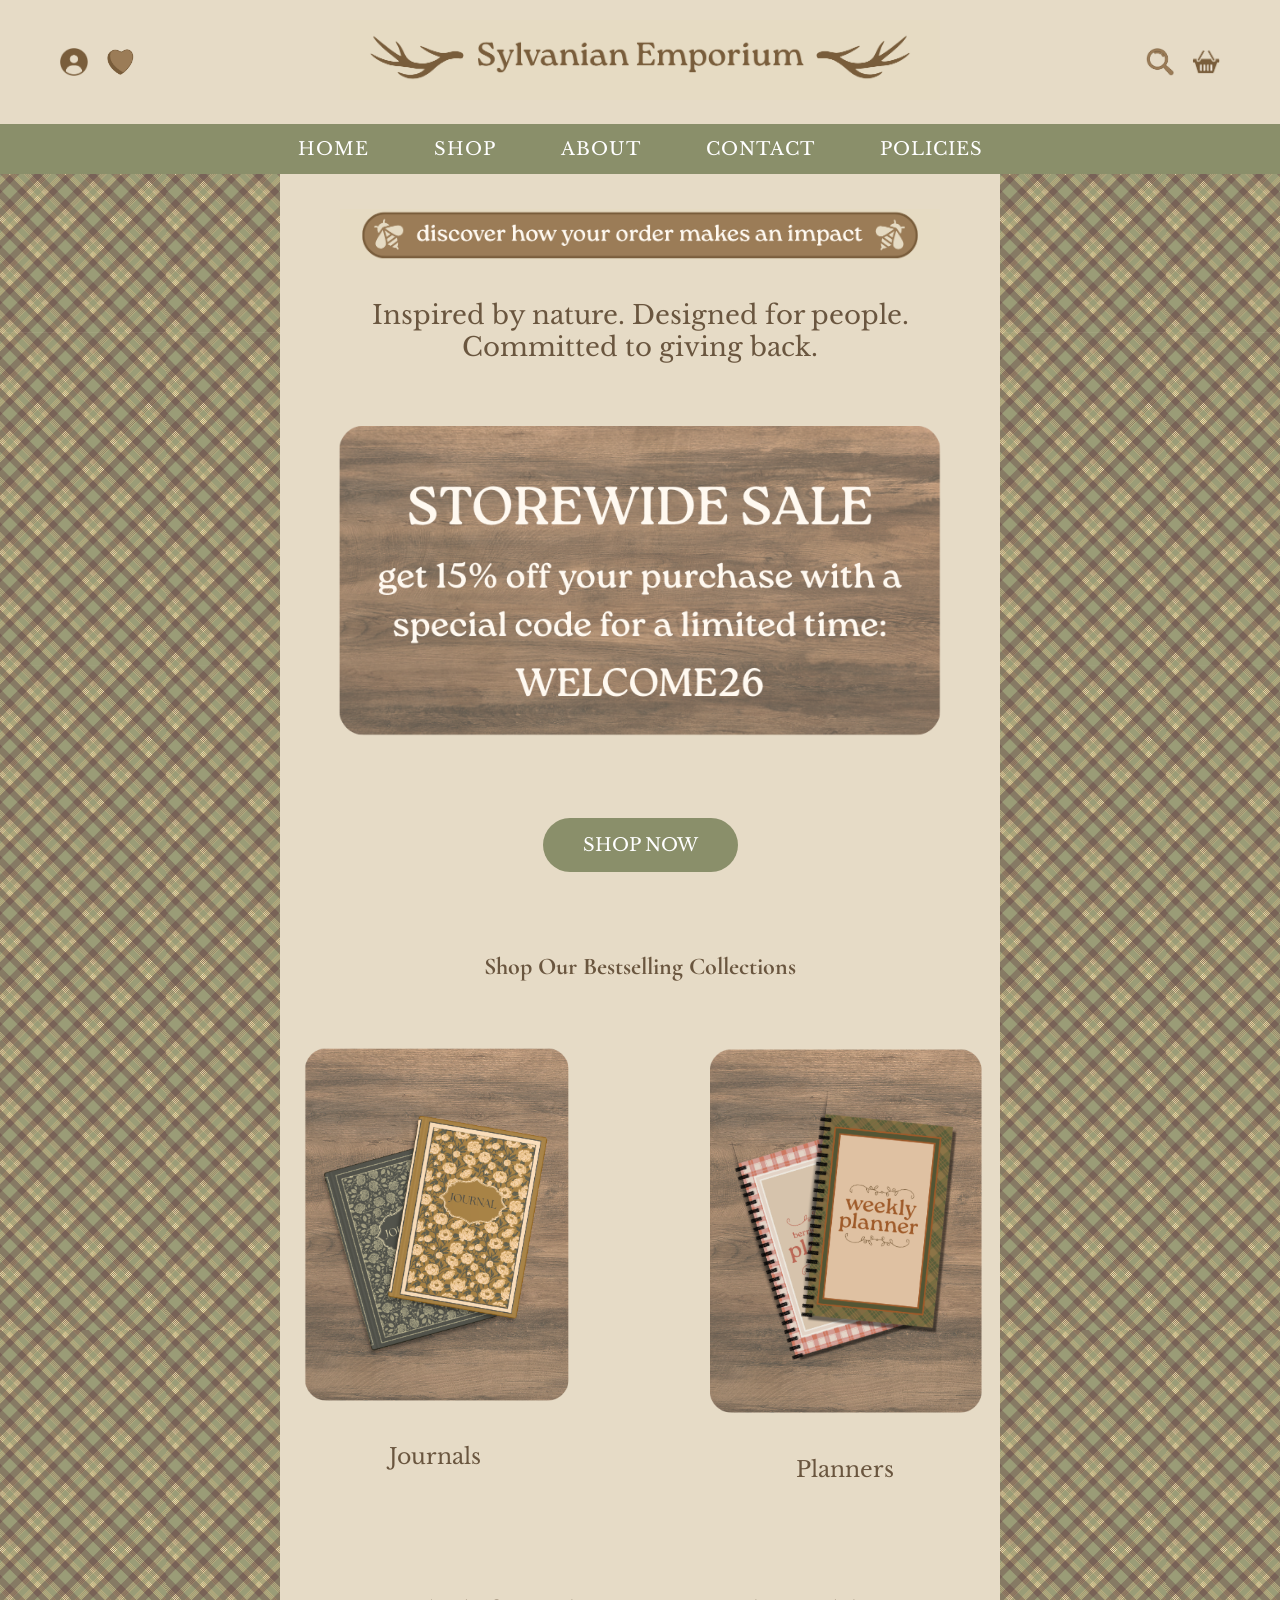
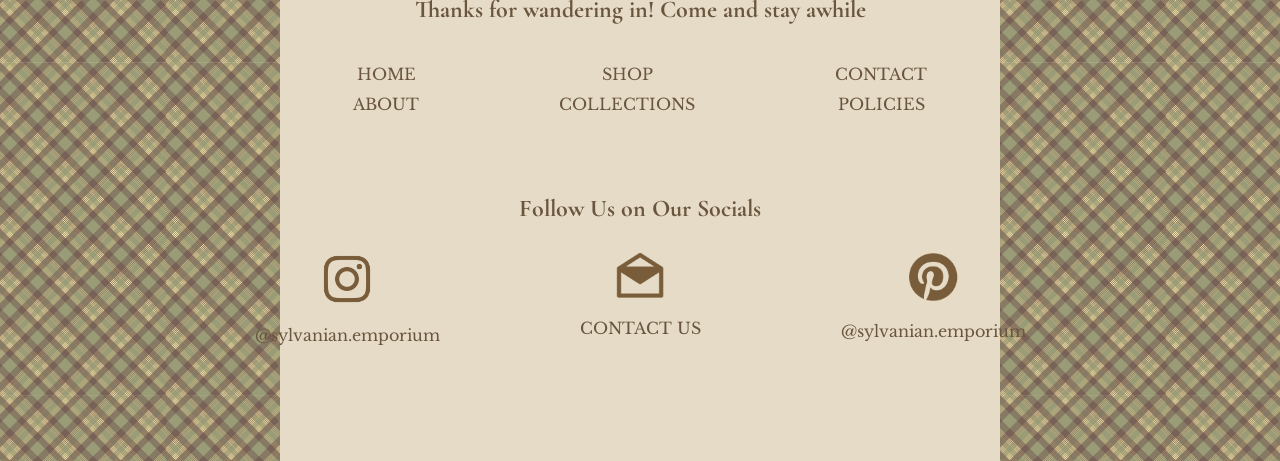
<file: index.html>
<!doctype html>
<html lang="en">

<head>
<meta charset="utf-8">
<meta name="viewport" content="width=device-width, initial-scale=1">
<title>Sylvanian Emporium</title>

<link rel="stylesheet" href="style.css">

<!-- Fonts -->
<link rel="preconnect" href="https://fonts.googleapis.com">
<link rel="preconnect" href="https://fonts.gstatic.com" crossorigin>

<link href="https://fonts.googleapis.com/css2?family=Cormorant+Garamond:wght@400;500;600&family=Libre+Baskerville&display=swap" rel="stylesheet">
</head>

<body>

  <div class="page">
    
<!-- HEADER -->
<header class="top-header">

  <div class="header-left">
    <img src="assets/account.png" alt="Account">
    <img src="assets/favorites.png" alt="Favorites">
  </div>

  <div class="logo">
    <img src="assets/logo.png" alt="Sylvanian Emporium">
  </div>

  <div class="header-right">
    <img src="assets/search.png" alt="Search">
    <img src="assets/cart.png" alt="Cart">
  </div>

</header>

    
<!-- NAV -->
<nav class="main-nav">
  <a href="index.html">HOME</a>
  <a href="shop.html">SHOP</a>
  <a href="about.html">ABOUT</a>
  <a href="contact.html">CONTACT</a>
  <a href="policies.html">POLICIES</a>
</nav>

<!-- IMPACT BANNER -->
<section class="impact-banner">
  <img src="assets/impact.png" alt="Impact banner">
</section>


<!-- HERO -->
<section class="hero">

  <p class="hero-text">
    Inspired by nature. Designed for people.<br>
    Committed to giving back.
  </p>

  <div class="sale-card">
    <img src="assets/sale-banner.png" alt="Storewide Sale">
  </div>

  <a href="#" class="shop-btn">SHOP NOW</a>

</section>


<!-- COLLECTIONS -->
<section class="collections">

  <h2>Shop Our Bestselling Collections</h2>

  <div class="collection-grid">

    <div class="collection-card">
      <img src="assets/journals.png" alt="Journals">
      <p>Journals</p>
    </div>

    <div class="collection-card">
      <img src="assets/planners.png" alt="Planners">
      <p>Planners</p>
    </div>

  </div>

</section>



<!-- FOOTER LINKS -->
<section class="footer-links">

  <h2>Thanks for wandering in! Come and stay awhile</h2>

  <div class="footer-grid">

  <div>
      <a href="index.html">HOME</a>
      <a href="about.html">ABOUT</a>
    </div>

    <div>
      <a href="shop.html">SHOP</a>
      <a href="collections.html">COLLECTIONS</a>
    </div>

    <div>
      <a href="contact.html">CONTACT</a>
      <a href="policies.html">POLICIES</a>
    </div>

  </div>

</section>



<!-- SOCIAL -->
<footer class="social-footer">

  <h2>Follow Us on Our Socials</h2>

  <div class="social-grid">

    <div>
      <img src="assets/instagram.png" alt="Instagram">
      <p>@sylvanian.emporium</p>
    </div>

    <div>
      <img src="assets/email.png" alt="Email">
      <p>CONTACT US</p>
    </div>

    <div>
      <img src="assets/pinterest.png" alt="Pinterest">
      <p>@sylvanian.emporium</p>
    </div>

  </div>

</footer>
</div>
</body>
</html>
</file>
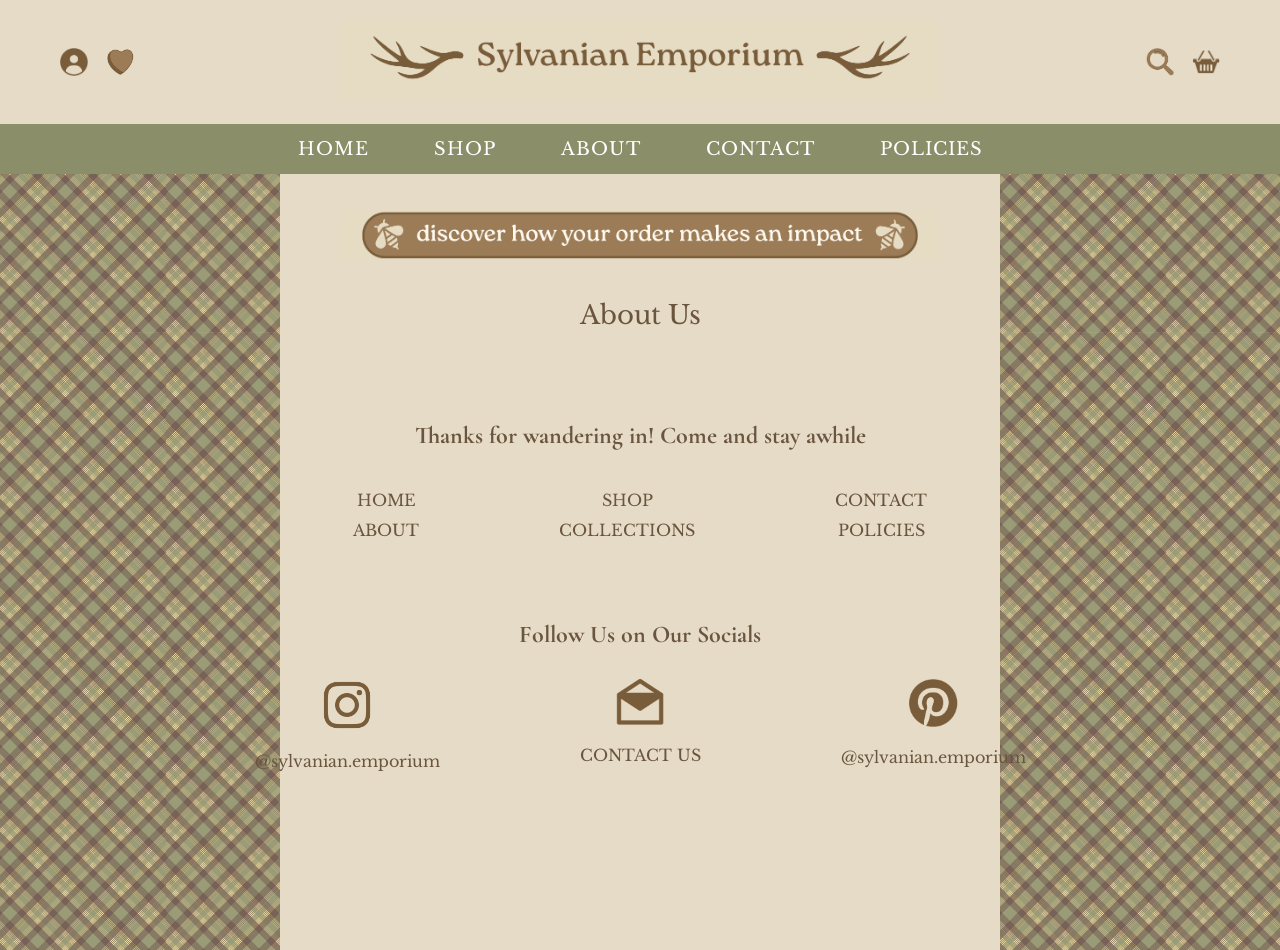
<file: About.html>
<!doctype html>
<html lang="en">

<head>
<meta charset="utf-8">
<meta name="viewport" content="width=device-width, initial-scale=1">
<title>Sylvanian Emporium</title>

<link rel="stylesheet" href="style.css">

<!-- Fonts -->
<link rel="preconnect" href="https://fonts.googleapis.com">
<link rel="preconnect" href="https://fonts.gstatic.com" crossorigin>

<link href="https://fonts.googleapis.com/css2?family=Cormorant+Garamond:wght@400;500;600&family=Libre+Baskerville&display=swap" rel="stylesheet">
</head>

<body>

  <div class="page">
<!-- HEADER -->
<header class="top-header">

  <div class="header-left">
    <img src="assets/account.png" alt="Account">
    <img src="assets/favorites.png" alt="Favorites">
  </div>

  <div class="logo">
    <img src="assets/logo.png" alt="Sylvanian Emporium">
  </div>

  <div class="header-right">
    <img src="assets/search.png" alt="Search">
    <img src="assets/cart.png" alt="Cart">
  </div>

</header>



<!-- NAV -->
<nav class="main-nav">
  <a href="index.html">HOME</a>
  <a href="shop.html">SHOP</a>
  <a href="about.html">ABOUT</a>
  <a href="contact.html">CONTACT</a>
  <a href="policies.html">POLICIES</a>
</nav>



<!-- IMPACT BANNER -->
<section class="impact-banner">
  <img src="assets/impact.png" alt="Impact banner">
</section>



<!-- HERO -->
<section class="hero">

  <p class="hero-text">
    About Us
  </p>

<!-- FOOTER LINKS -->
<section class="footer-links">

  <h2>Thanks for wandering in! Come and stay awhile</h2>

  <div class="footer-grid">

    <div>
      <a href="index.html">HOME</a>
      <a href="about.html">ABOUT</a>
    </div>

    <div>
      <a href="shop.html">SHOP</a>
      <a href="collections.html">COLLECTIONS</a>
    </div>

    <div>
      <a href="contact.html">CONTACT</a>
      <a href="policies.html">POLICIES</a>
    </div>

  </div>

</section>



<!-- SOCIAL -->
<footer class="social-footer">

  <h2>Follow Us on Our Socials</h2>

  <div class="social-grid">

    <div>
      <img src="assets/instagram.png" alt="Instagram">
      <p>@sylvanian.emporium</p>
    </div>

    <div>
      <img src="assets/email.png" alt="Email">
      <p>CONTACT US</p>
    </div>

    <div>
      <img src="assets/pinterest.png" alt="Pinterest">
      <p>@sylvanian.emporium</p>
    </div>

  </div>

</footer>
</div>
</body>
</html>
</file>
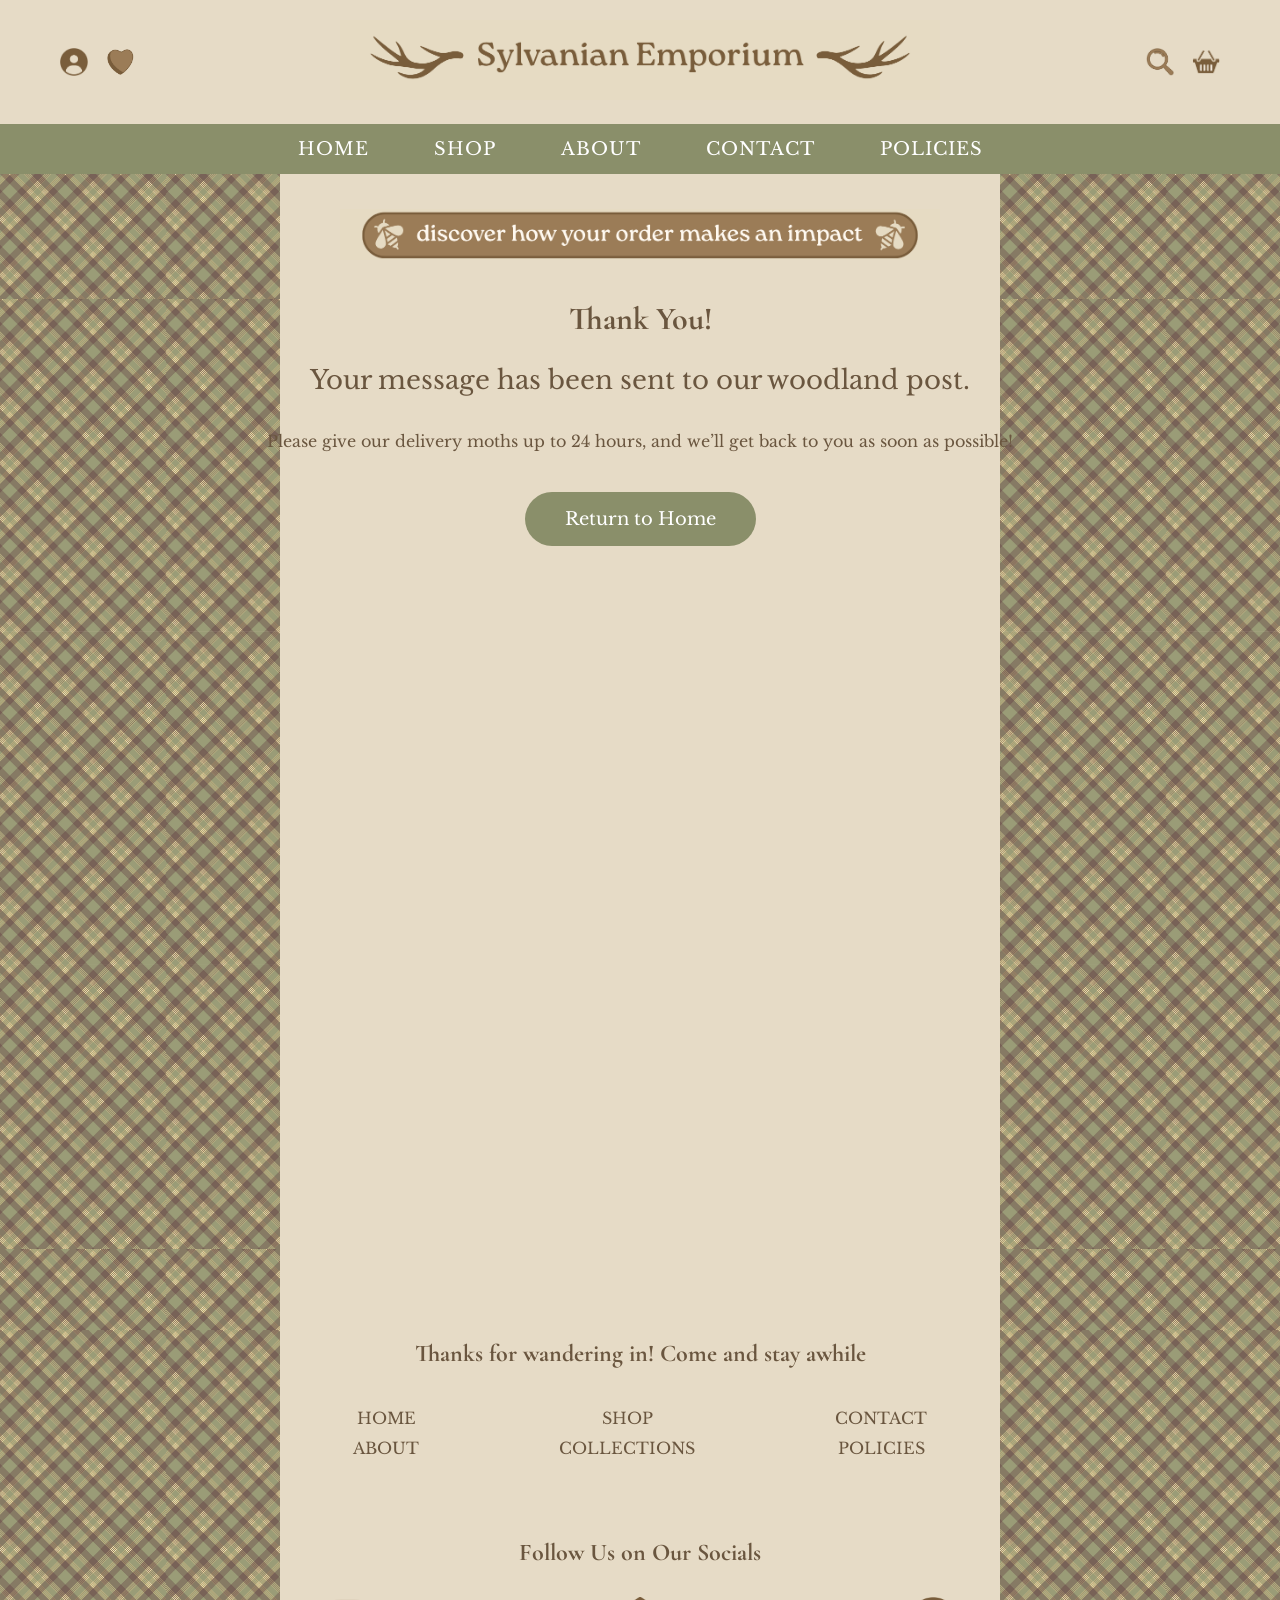
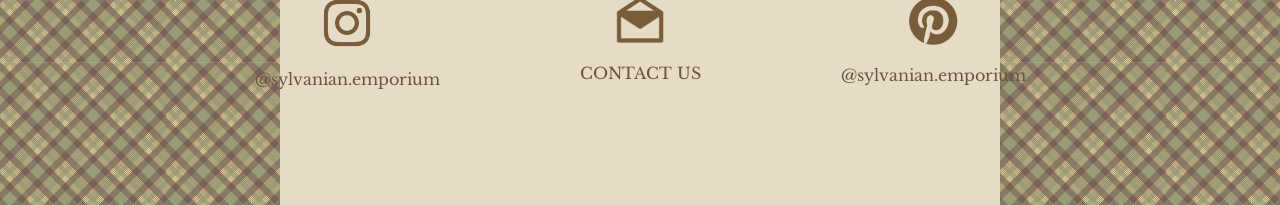
<file: confirmation.html>
<!doctype html>
<html lang="en">

<head>
<meta charset="utf-8">
<meta name="viewport" content="width=device-width, initial-scale=1">
<title>Sylvanian Emporium</title>

<link rel="stylesheet" href="style.css">

<!-- Fonts -->
<link rel="preconnect" href="https://fonts.googleapis.com">
<link rel="preconnect" href="https://fonts.gstatic.com" crossorigin>

<link href="https://fonts.googleapis.com/css2?family=Cormorant+Garamond:wght@400;500;600&family=Libre+Baskerville&display=swap" rel="stylesheet">
</head>

<body>

  <div class="page">
<!-- HEADER -->
<header class="top-header">

  <div class="header-left">
    <img src="assets/account.png" alt="Account">
    <img src="assets/favorites.png" alt="Favorites">
  </div>

  <div class="logo">
    <img src="assets/logo.png" alt="Sylvanian Emporium">
  </div>

  <div class="header-right">
    <img src="assets/search.png" alt="Search">
    <img src="assets/cart.png" alt="Cart">
  </div>

</header>



<!-- NAV -->
<nav class="main-nav">
  <a href="index.html">HOME</a>
  <a href="shop.html">SHOP</a>
  <a href="about.html">ABOUT</a>
  <a href="contact.html">CONTACT</a>
  <a href="policies.html">POLICIES</a>
</nav>



<!-- IMPACT BANNER -->
<section class="impact-banner">
  <img src="assets/impact.png" alt="Impact banner">
</section>


<div class="page">

  <h1>Thank You!</h1>

  <p class="hero-text">
  Your message has been sent to our woodland post.
  </p>

  <p>
  Please give our delivery moths up to 24 hours, and we’ll get back to you as soon as possible!
  </p>

  <a href="index.html" class="shop-btn">Return to Home</a>

</div>
 
  
<!-- FOOTER LINKS -->
<section class="footer-links">

  <h2>Thanks for wandering in! Come and stay awhile</h2>

  <div class="footer-grid">

    <div>
      <a href="index.html">HOME</a>
      <a href="about.html">ABOUT</a>
    </div>

    <div>
      <a href="shop.html">SHOP</a>
      <a href="collections.html">COLLECTIONS</a>
    </div>

    <div>
      <a href="contact.html">CONTACT</a>
      <a href="policies.html">POLICIES</a>
    </div>

  </div>

</section>



<!-- SOCIAL -->
<footer class="social-footer">

  <h2>Follow Us on Our Socials</h2>

  <div class="social-grid">

    <div>
      <img src="assets/instagram.png" alt="Instagram">
      <p>@sylvanian.emporium</p>
    </div>

    <div>
      <img src="assets/email.png" alt="Email">
      <p>CONTACT US</p>
    </div>

    <div>
      <img src="assets/pinterest.png" alt="Pinterest">
      <p>@sylvanian.emporium</p>
    </div>

  </div>

</footer>
</div>
</body>
</html>
</file>
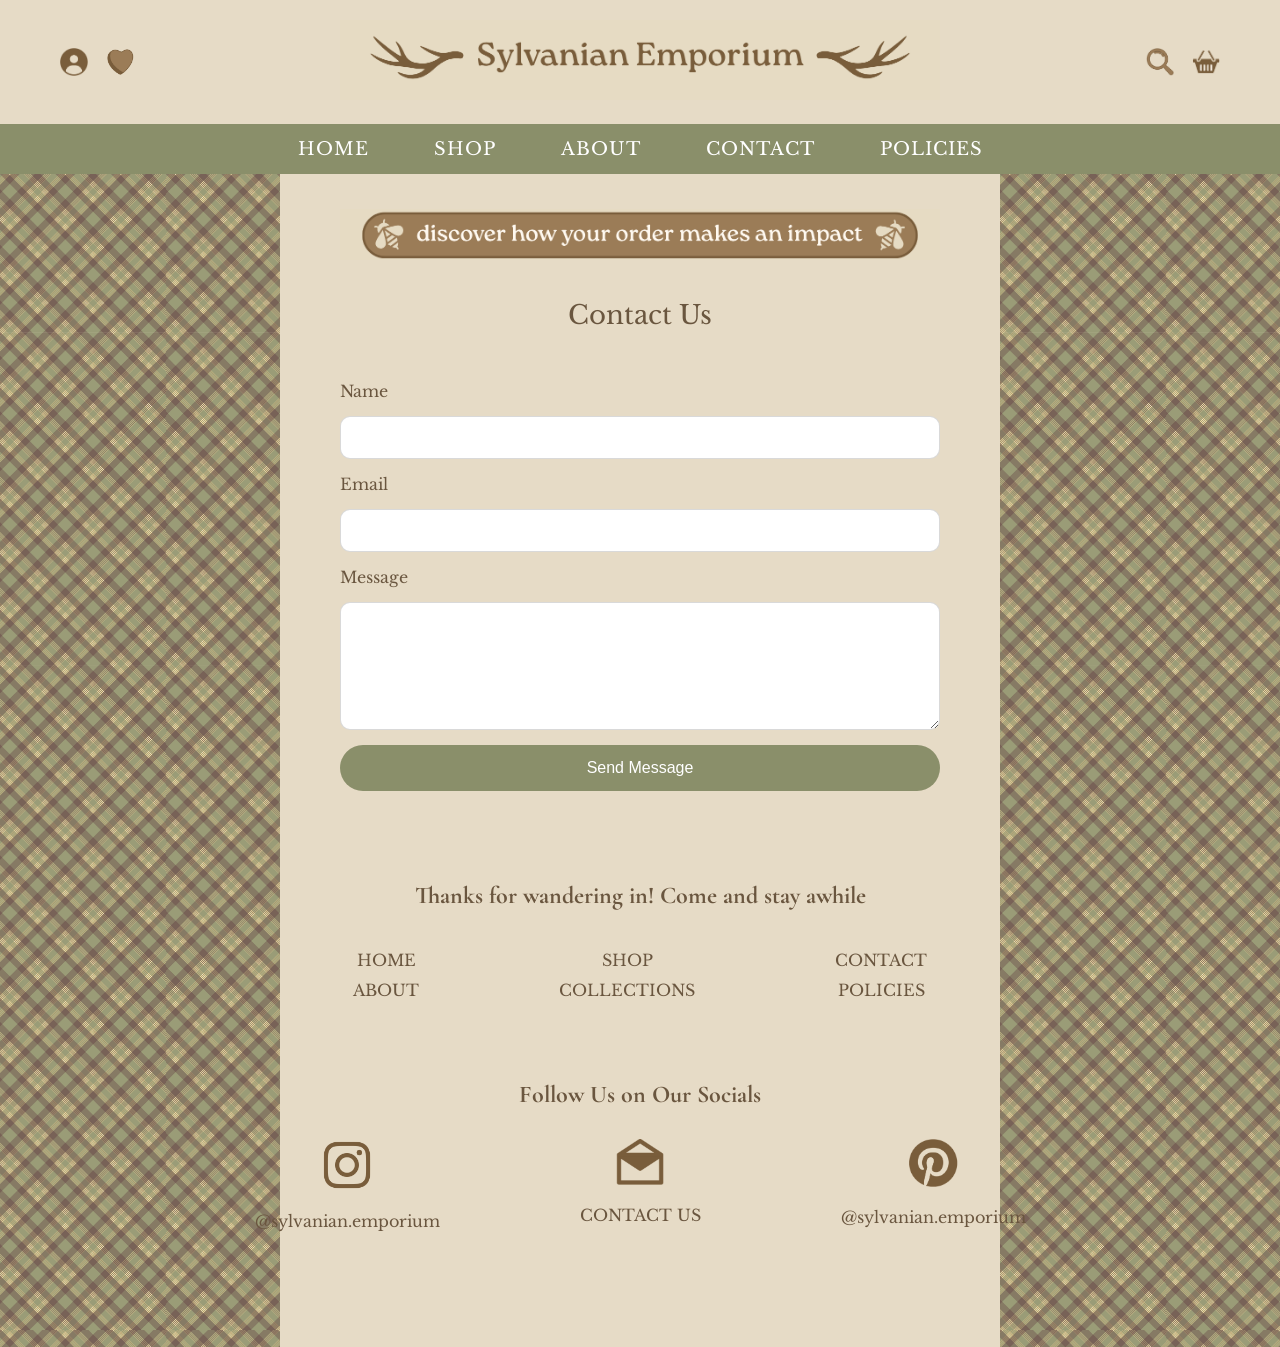
<file: contact.html>
<!doctype html>
<html lang="en">

<head>
<meta charset="utf-8">
<meta name="viewport" content="width=device-width, initial-scale=1">
<title>Sylvanian Emporium</title>

<link rel="stylesheet" href="style.css">

<!-- Fonts -->
<link rel="preconnect" href="https://fonts.googleapis.com">
<link rel="preconnect" href="https://fonts.gstatic.com" crossorigin>

<link href="https://fonts.googleapis.com/css2?family=Cormorant+Garamond:wght@400;500;600&family=Libre+Baskerville&display=swap" rel="stylesheet">
</head>

<body>

  <div class="page">
<!-- HEADER -->
<header class="top-header">

  <div class="header-left">
    <img src="assets/account.png" alt="Account">
    <img src="assets/favorites.png" alt="Favorites">
  </div>

  <div class="logo">
    <img src="assets/logo.png" alt="Sylvanian Emporium">
  </div>

  <div class="header-right">
    <img src="assets/search.png" alt="Search">
    <img src="assets/cart.png" alt="Cart">
  </div>

</header>



<!-- NAV -->
<nav class="main-nav">
  <a href="index.html">HOME</a>
  <a href="shop.html">SHOP</a>
  <a href="about.html">ABOUT</a>
  <a href="contact.html">CONTACT</a>
  <a href="policies.html">POLICIES</a>
</nav>



<!-- IMPACT BANNER -->
<section class="impact-banner">
  <img src="assets/impact.png" alt="Impact banner">
</section>



<!-- HERO -->
<section class="hero">

  <p class="hero-text">
    Contact Us
  </p>

   <!-- CONTACT FORM -->
<form 
  action="https://formspree.io/f/mgonyzva"
  method="POST"
  class="contact-form"
  data-redirect="https://emschmaink.github.io/Sylvanian-Emporium/confirmation.html"
>

<label>Name</label>
<input type="text" name="name" required>

<label>Email</label>
<input type="email" name="email" required>

<label>Message</label>
<textarea name="message" rows="6" required></textarea>

<button type="submit">Send Message</button>

</form>
  
  
<!-- FOOTER LINKS -->
<section class="footer-links">

  <h2>Thanks for wandering in! Come and stay awhile</h2>

  <div class="footer-grid">

    <div>
      <a href="index.html">HOME</a>
      <a href="about.html">ABOUT</a>
    </div>

    <div>
      <a href="shop.html">SHOP</a>
      <a href="collections.html">COLLECTIONS</a>
    </div>

    <div>
      <a href="contact.html">CONTACT</a>
      <a href="policies.html">POLICIES</a>
    </div>

  </div>

</section>



<!-- SOCIAL -->
<footer class="social-footer">

  <h2>Follow Us on Our Socials</h2>

  <div class="social-grid">

    <div>
      <img src="assets/instagram.png" alt="Instagram">
      <p>@sylvanian.emporium</p>
    </div>

    <div>
      <img src="assets/email.png" alt="Email">
      <p>CONTACT US</p>
    </div>

    <div>
      <img src="assets/pinterest.png" alt="Pinterest">
      <p>@sylvanian.emporium</p>
    </div>

  </div>

</footer>
</div>
</body>
</html>
</file>
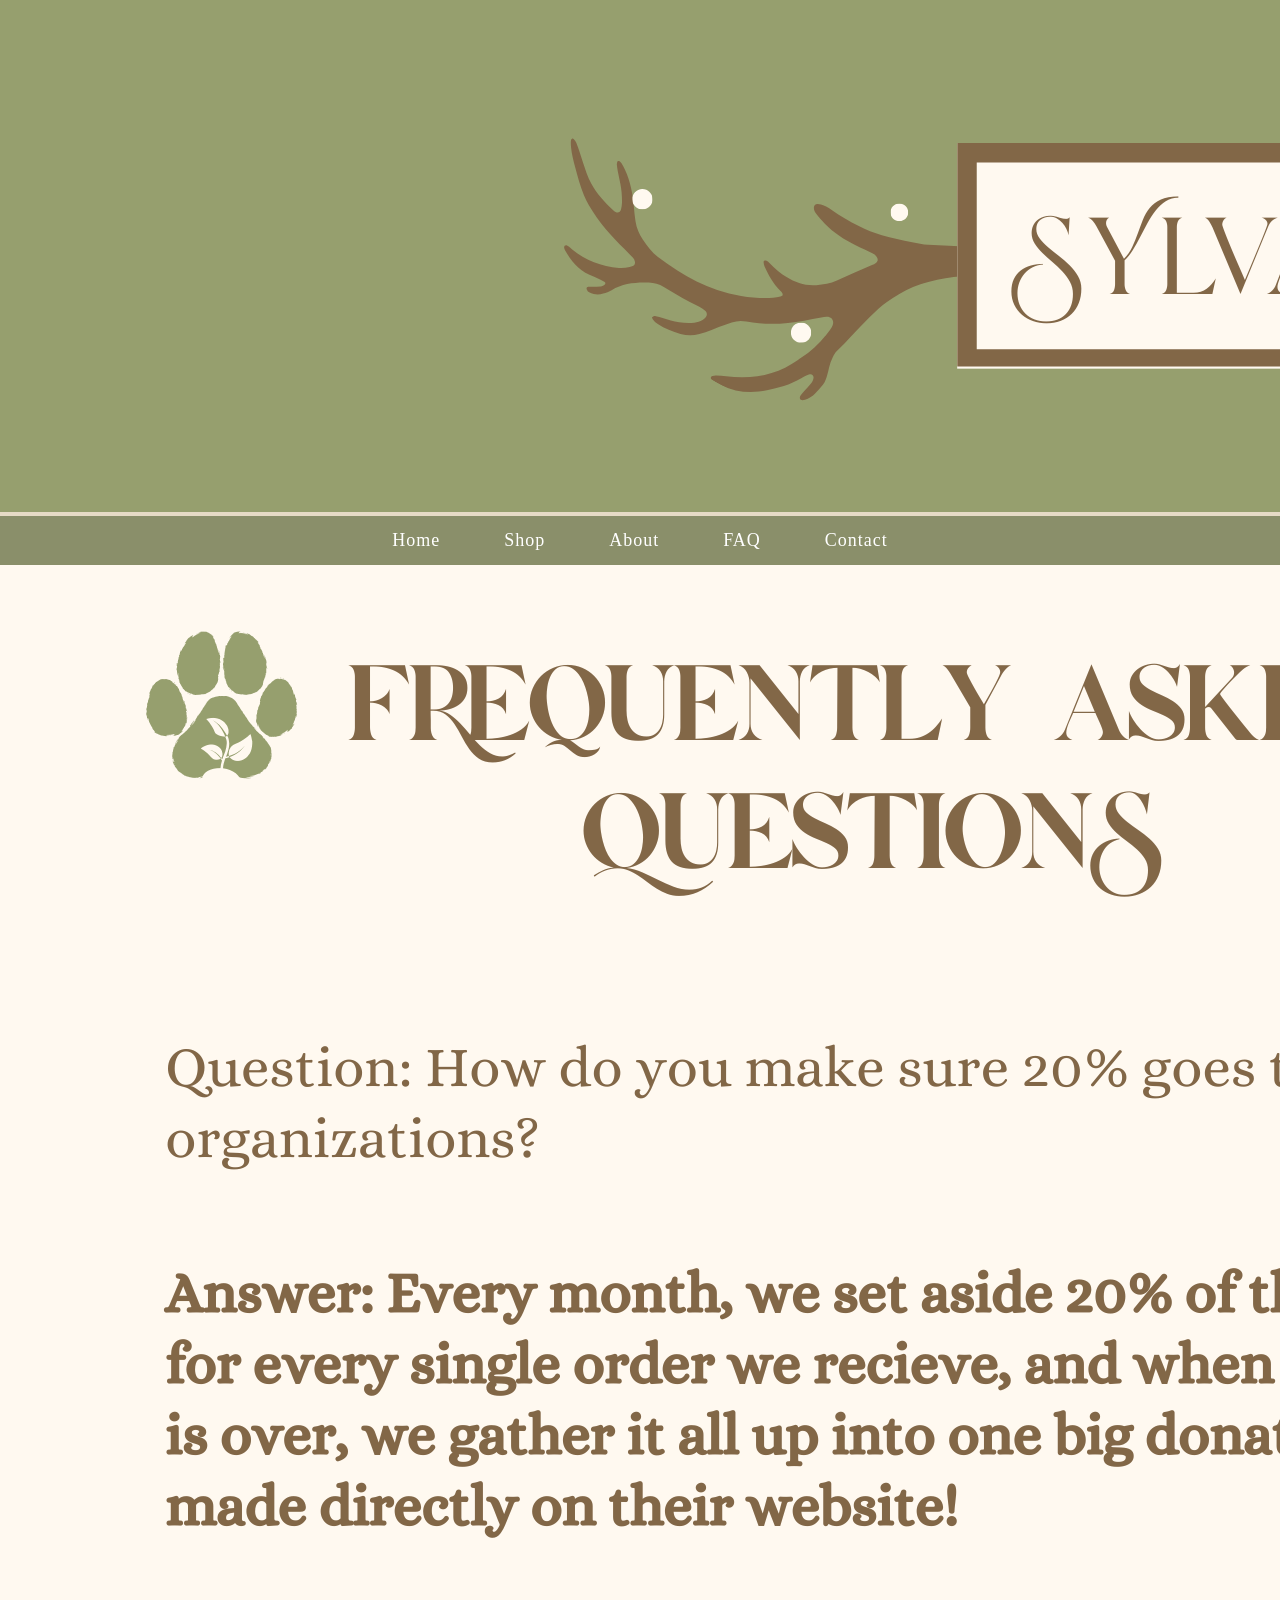
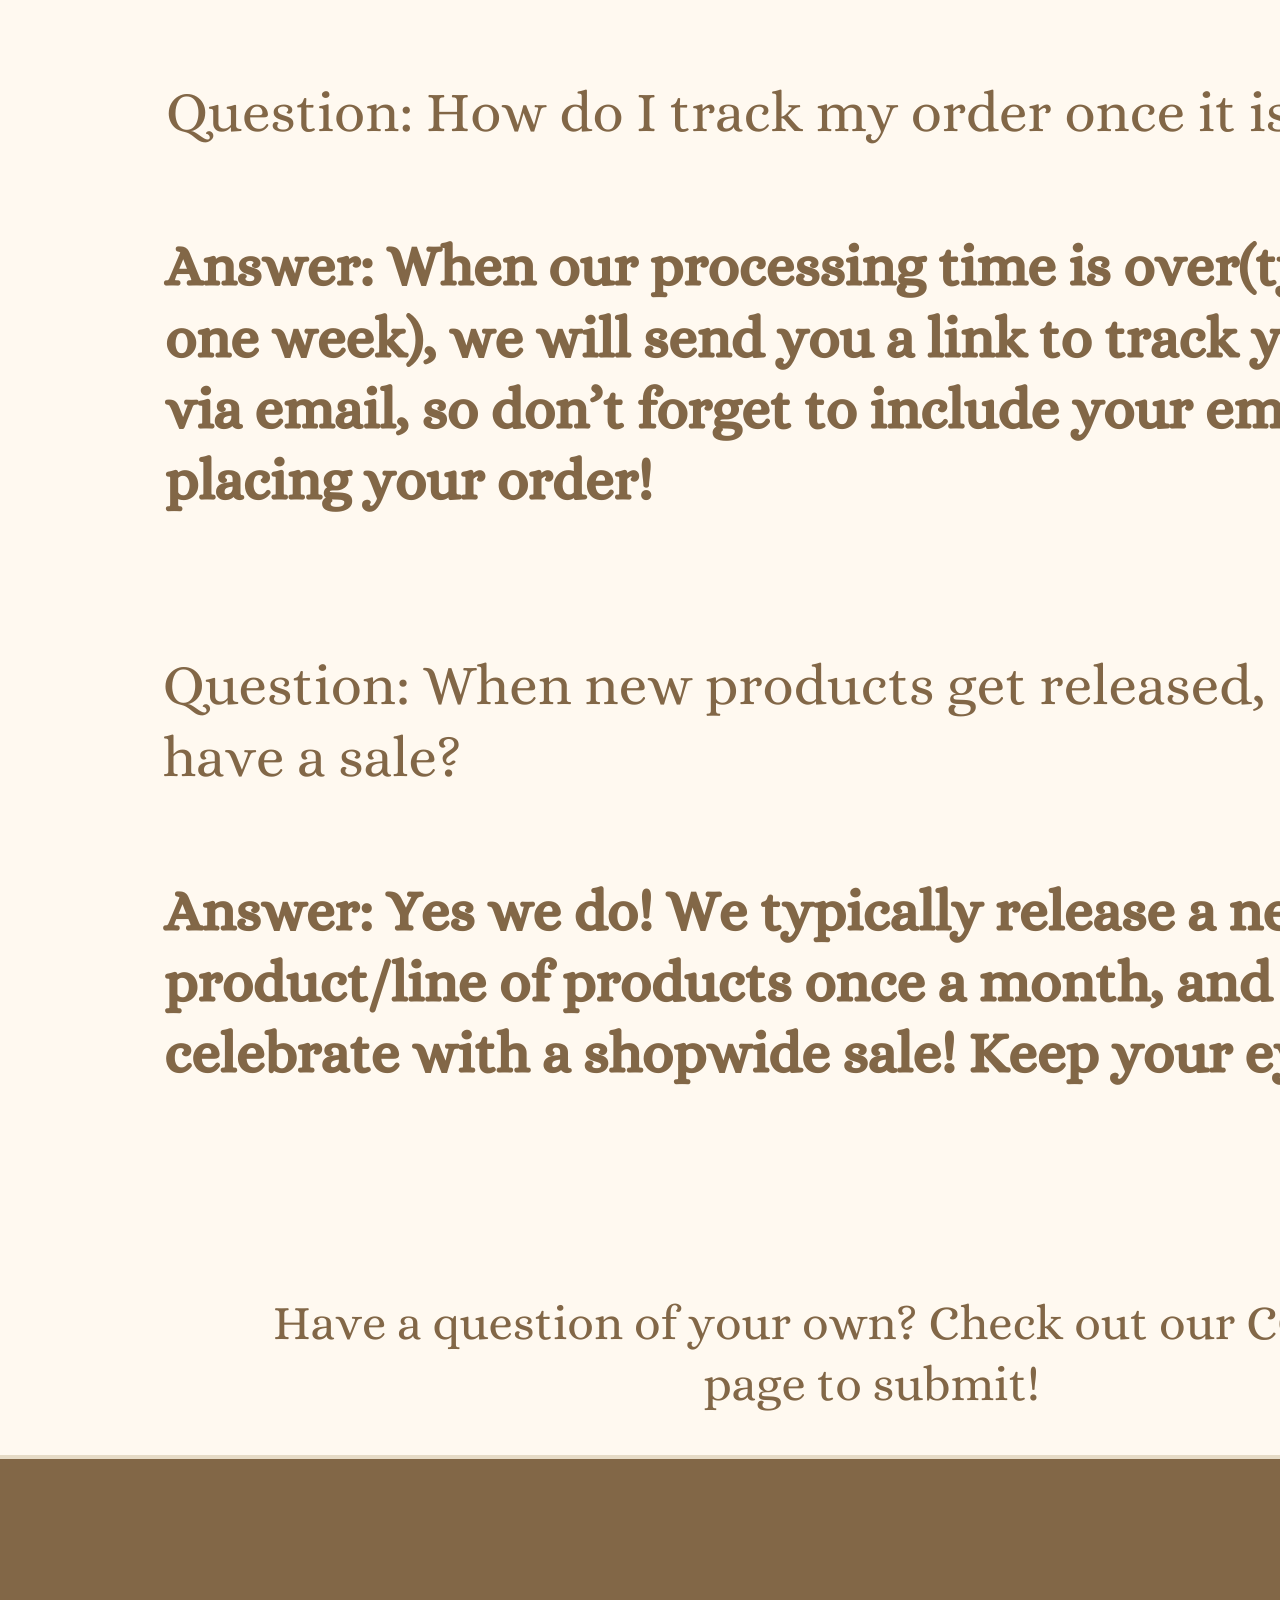
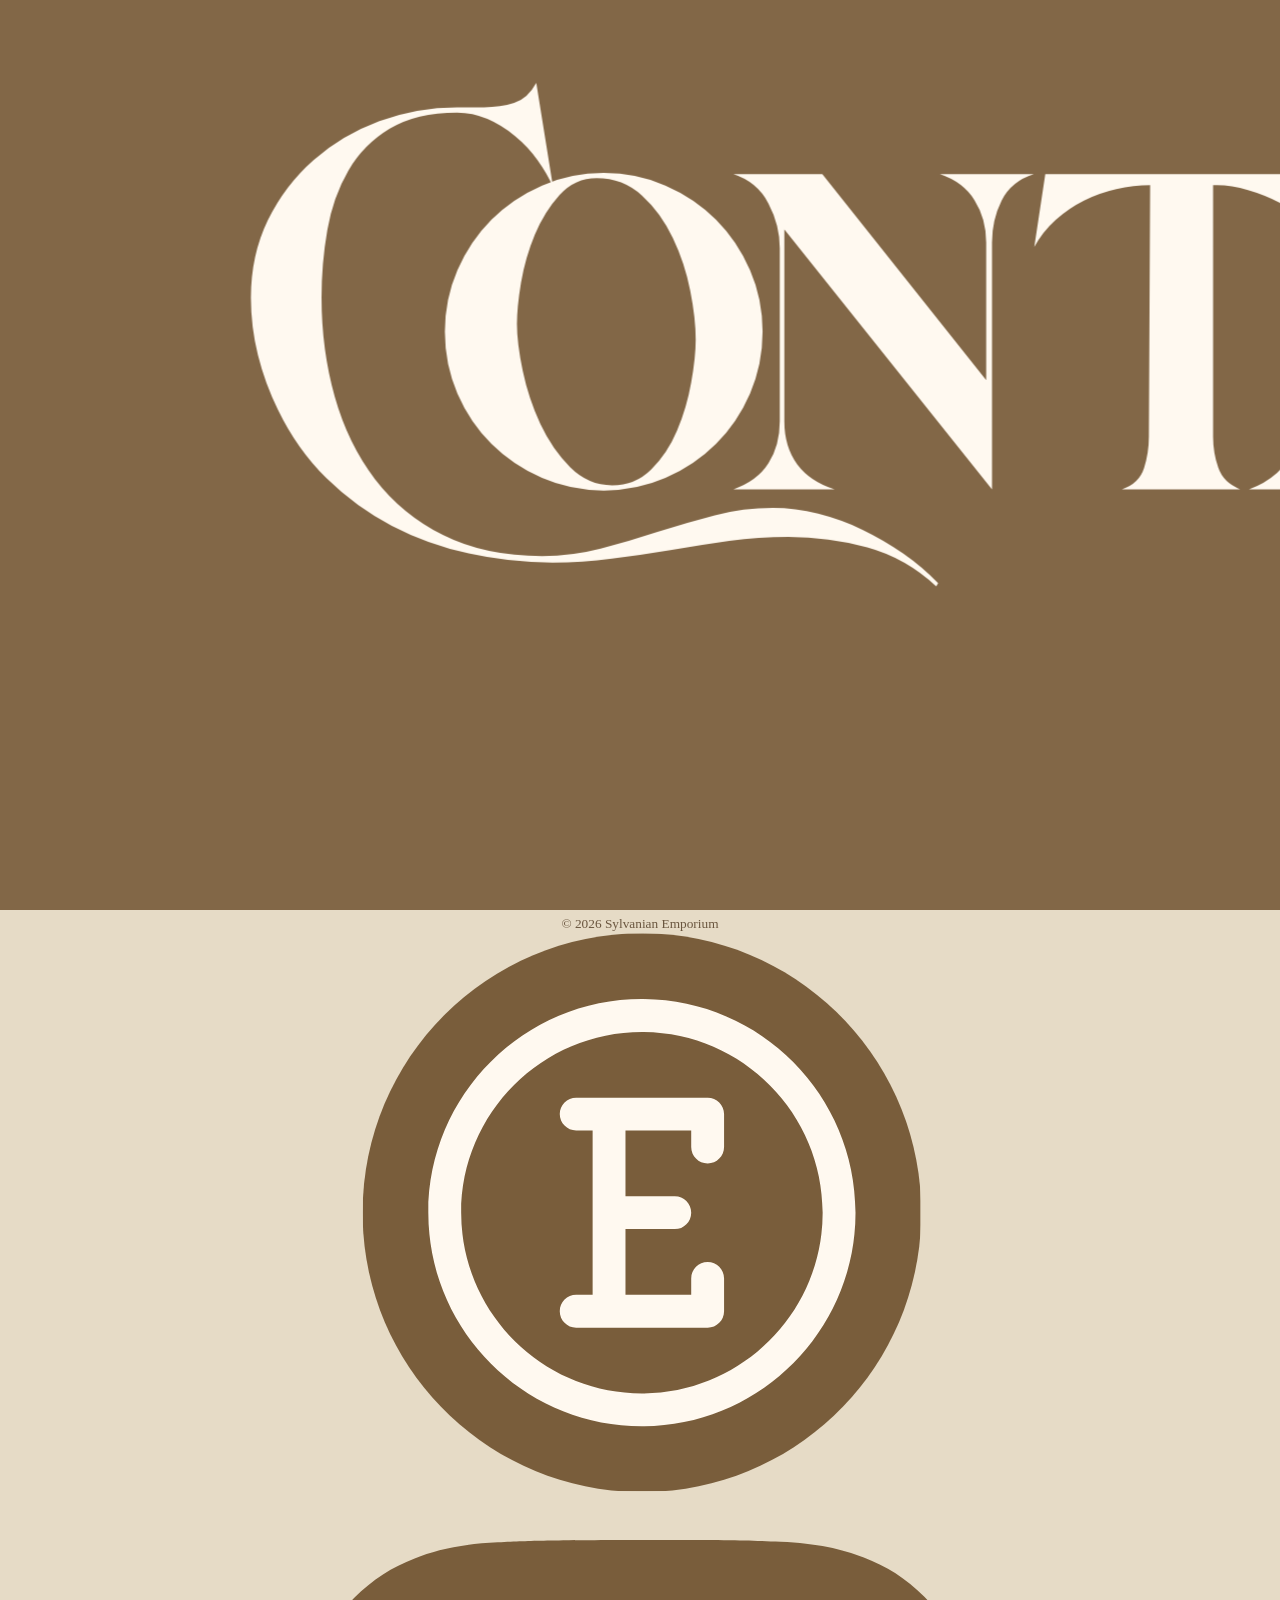
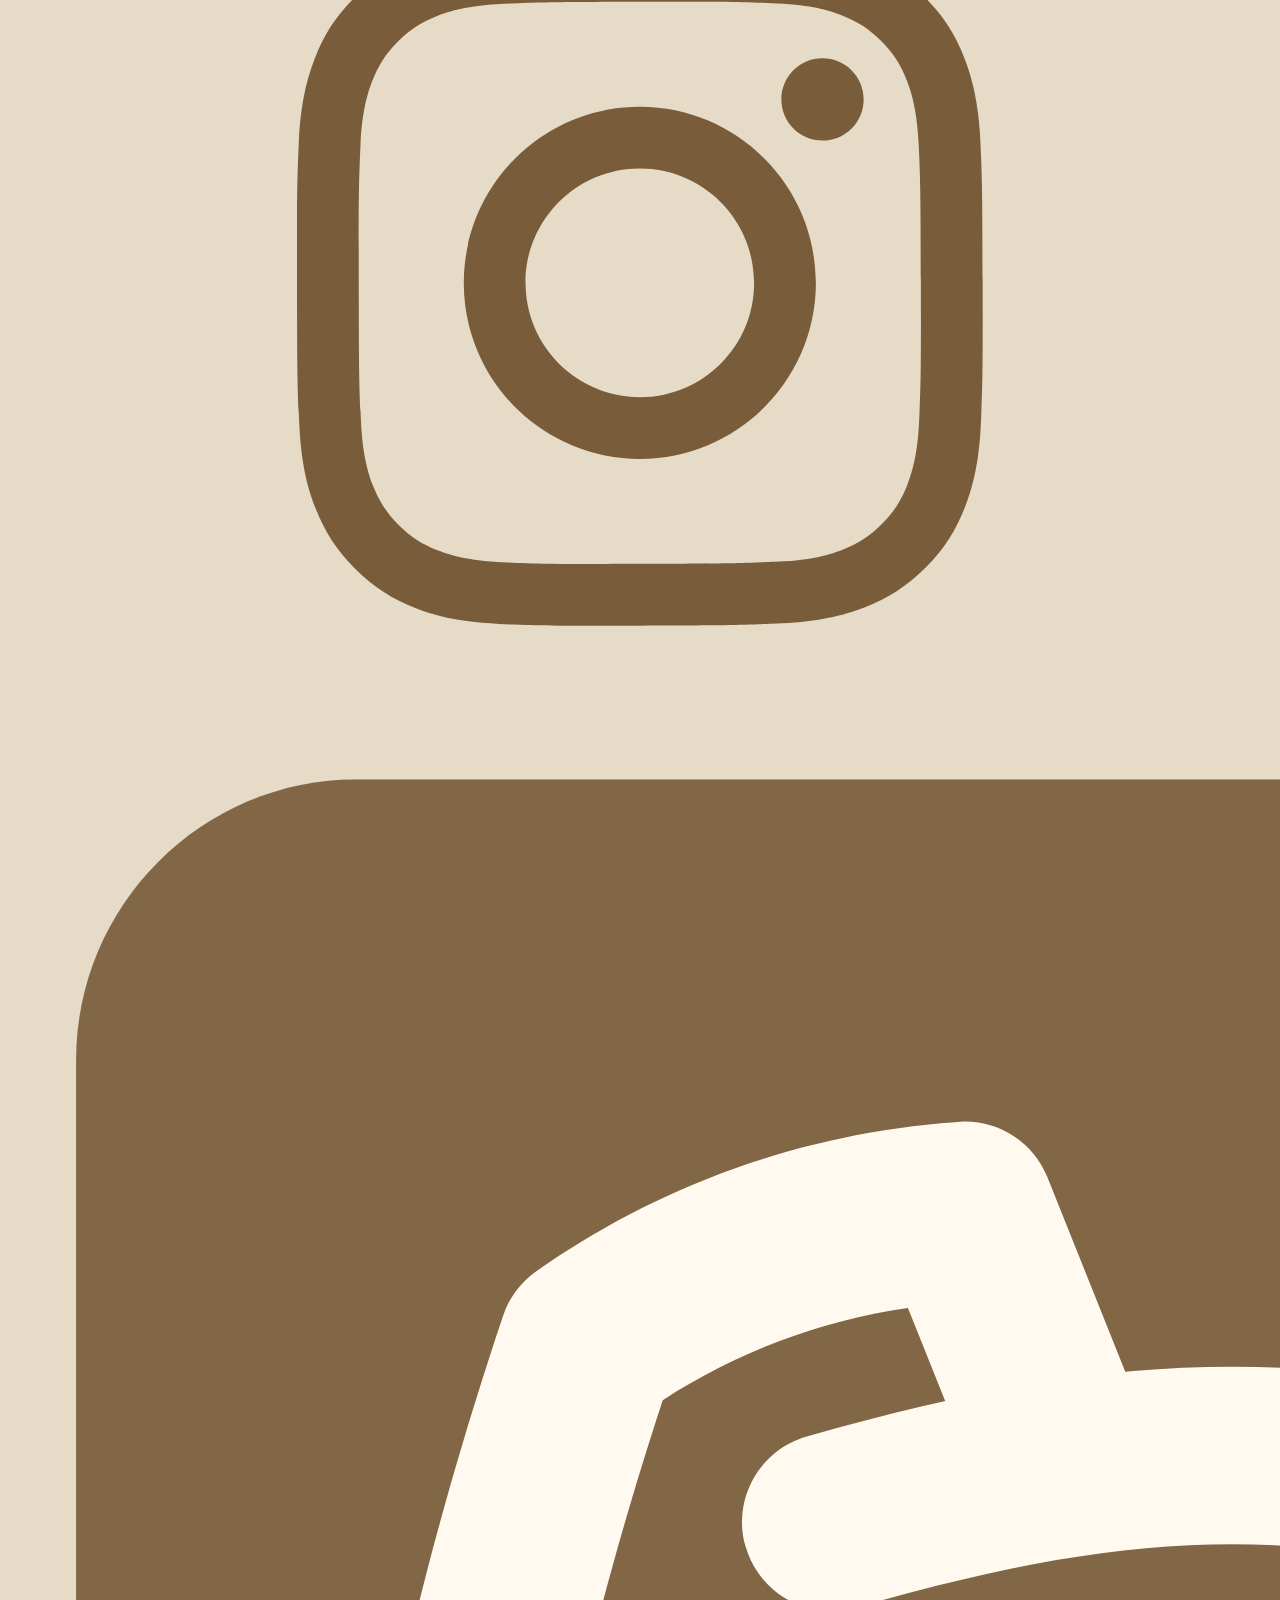
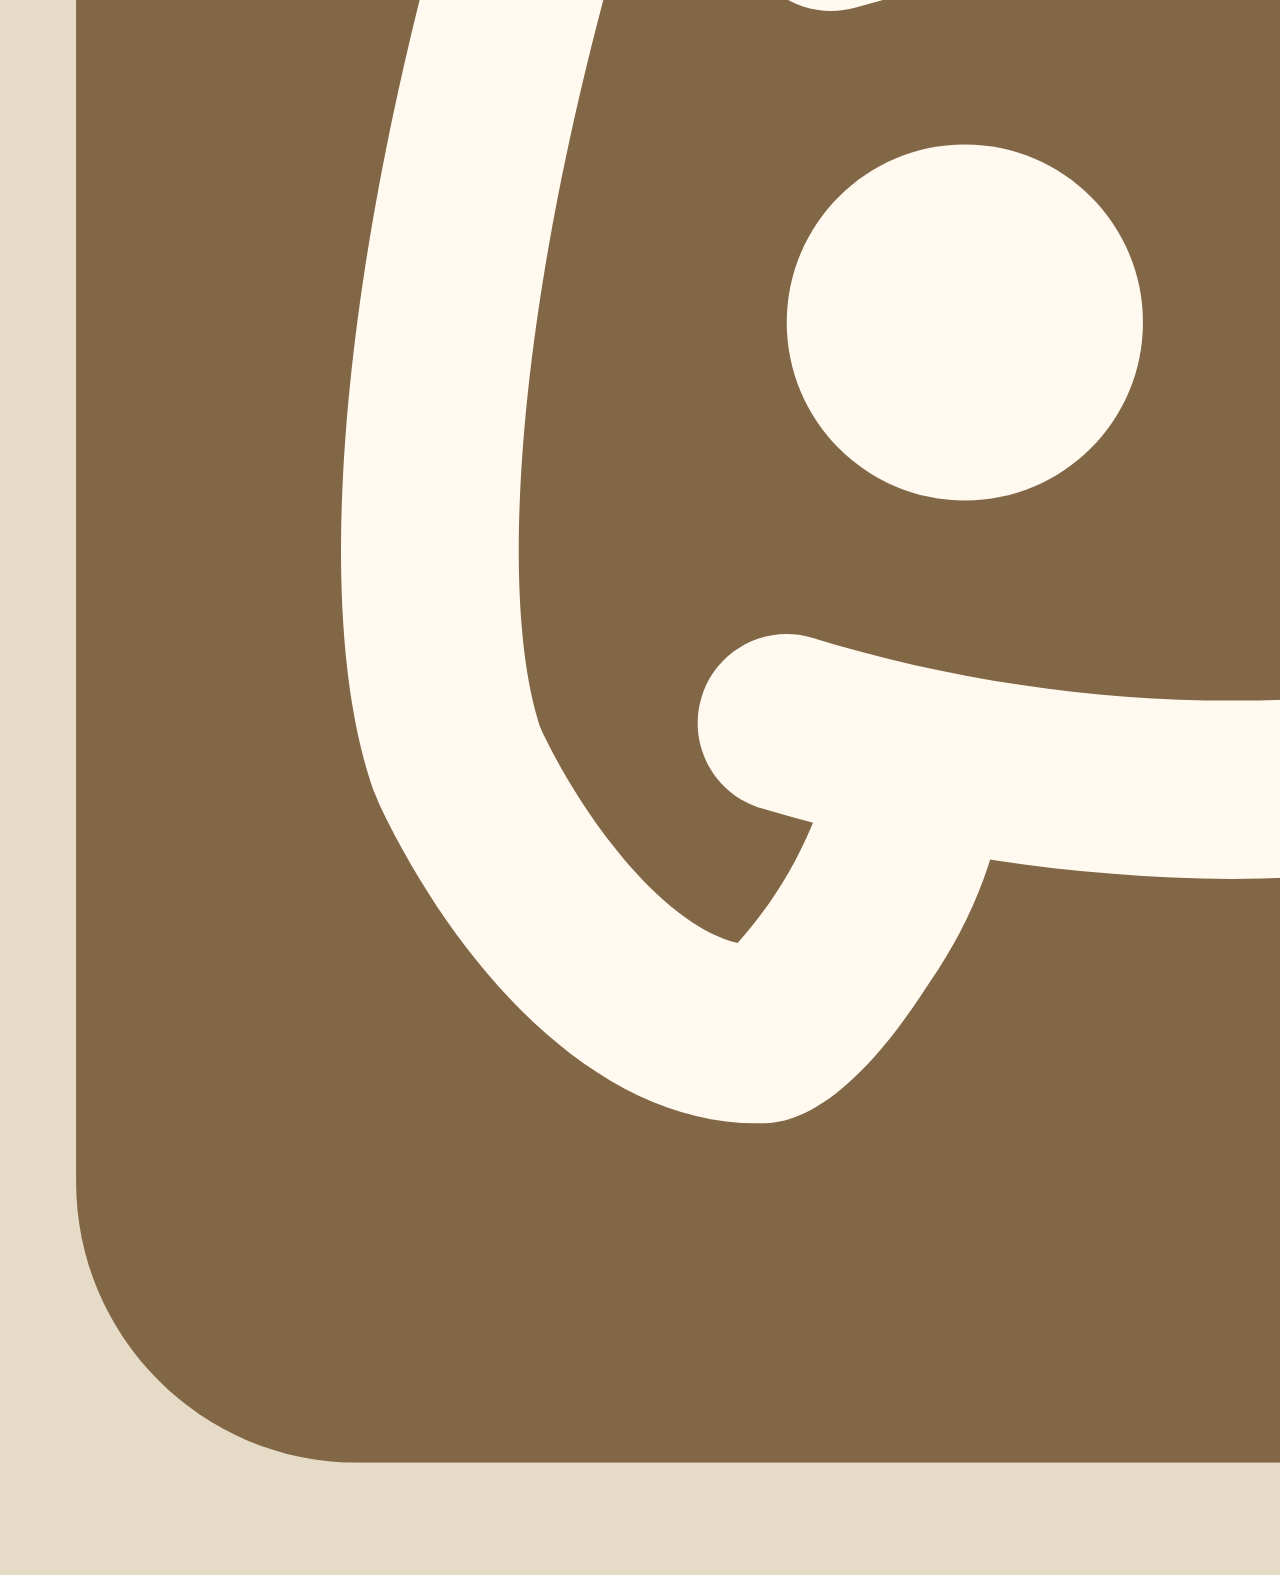
<file: faq.html>
<!DOCTYPE html>
<html lang="en">
<head>
  <meta charset="utf-8" />
  <meta name="viewport" content="width=device-width, initial-scale=1" />
  <title>FAQ — Sylvanian Emporium</title>
  <link rel="stylesheet" href="./style.css" />
</head>
<body>
  <header class="site-header">
    <img class="full-header" src="./assets/header.png" alt="Sylvanian Emporium">
    <nav class="main-nav">
  <a href="./index.html">Home</a>
  <a href="./shop.html">Shop</a>
  <a href="./about.html">About</a>
  <a href="./faq.html" aria-current="page">FAQ</a>
  <a href="./contact.html">Contact</a>
</nav>
  </header>

<main class="faq-wrap">
  <!-- Your existing FAQ image -->
  <img src="./assets/faq-page.png" alt="FAQ details" class="faq-hero">

  <!-- Contact button beneath -->
  <a href="./contact.html" class="image-button">
    <img src="./assets/contact-button.png" alt="Contact Us">
  </a>
</main>
       
<footer class="site-footer">
  <div class="container">
    <small>© <span id="year"></span> Sylvanian Emporium</small>
    <div class="social-links">
      <a href="https://www.etsy.com/shop/SYLVANIANEMPORIUM" target="_blank" rel="noopener">
        <img src="./assets/etsy.png" alt="Etsy">
      </a>
      <a href="https://instagram.com/SYLVANIAN.EMPORIUM" target="_blank" rel="noopener">
        <img src="./assets/instagram.png" alt="Instagram">
      </a>
      <a href="https://discord.gg/tVnAVeVzAV" target="_blank" rel="noopener">
        <img src="./assets/discord.png" alt="Discord">
      </a>
    </div>
  </div>
</footer>

  <script>document.getElementById('year').textContent = new Date().getFullYear();</script>
</body>
</html>
</file>
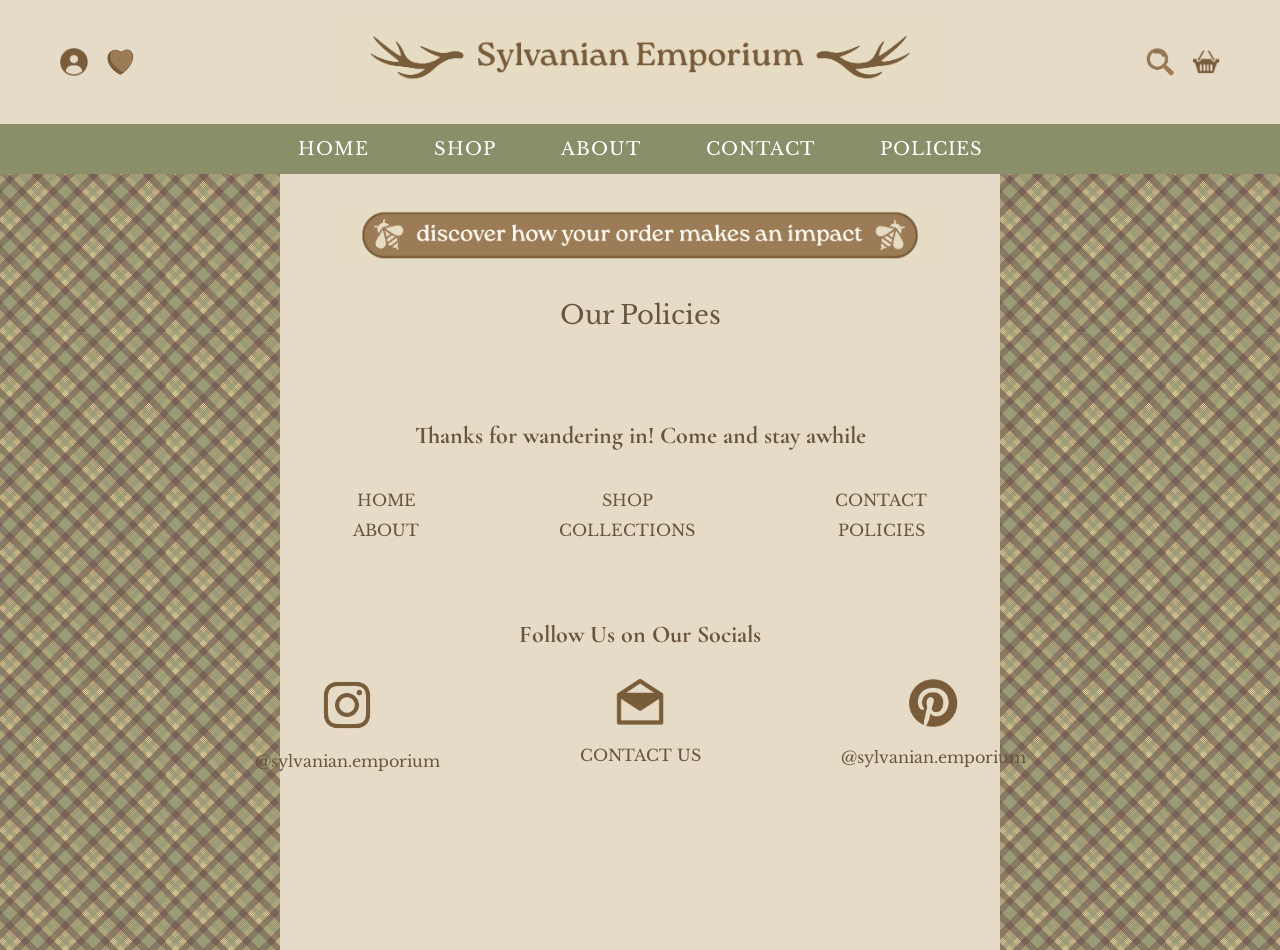
<file: policies.html>
<!doctype html>
<html lang="en">

<head>
<meta charset="utf-8">
<meta name="viewport" content="width=device-width, initial-scale=1">
<title>Sylvanian Emporium</title>

<link rel="stylesheet" href="style.css">

<!-- Fonts -->
<link rel="preconnect" href="https://fonts.googleapis.com">
<link rel="preconnect" href="https://fonts.gstatic.com" crossorigin>

<link href="https://fonts.googleapis.com/css2?family=Cormorant+Garamond:wght@400;500;600&family=Libre+Baskerville&display=swap" rel="stylesheet">
</head>

<body>

  <div class="page">
<!-- HEADER -->
<header class="top-header">

  <div class="header-left">
    <img src="assets/account.png" alt="Account">
    <img src="assets/favorites.png" alt="Favorites">
  </div>

  <div class="logo">
    <img src="assets/logo.png" alt="Sylvanian Emporium">
  </div>

  <div class="header-right">
    <img src="assets/search.png" alt="Search">
    <img src="assets/cart.png" alt="Cart">
  </div>

</header>



<!-- NAV -->
<nav class="main-nav">
  <a href="index.html">HOME</a>
  <a href="shop.html">SHOP</a>
  <a href="about.html">ABOUT</a>
  <a href="contact.html">CONTACT</a>
  <a href="policies.html">POLICIES</a>
</nav>



<!-- IMPACT BANNER -->
<section class="impact-banner">
  <img src="assets/impact.png" alt="Impact banner">
</section>



<!-- HERO -->
<section class="hero">

  <p class="hero-text">
    Our Policies
  </p>

<!-- FOOTER LINKS -->
<section class="footer-links">

  <h2>Thanks for wandering in! Come and stay awhile</h2>

  <div class="footer-grid">

    <div>
      <a href="index.html">HOME</a>
      <a href="about.html">ABOUT</a>
    </div>

    <div>
      <a href="shop.html">SHOP</a>
      <a href="collections.html">COLLECTIONS</a>
    </div>

    <div>
      <a href="contact.html">CONTACT</a>
      <a href="policies.html">POLICIES</a>
    </div>

  </div>

</section>



<!-- SOCIAL -->
<footer class="social-footer">

  <h2>Follow Us on Our Socials</h2>

  <div class="social-grid">

    <div>
      <img src="assets/instagram.png" alt="Instagram">
      <p>@sylvanian.emporium</p>
    </div>

    <div>
      <img src="assets/email.png" alt="Email">
      <p>CONTACT US</p>
    </div>

    <div>
      <img src="assets/pinterest.png" alt="Pinterest">
      <p>@sylvanian.emporium</p>
    </div>

  </div>

</footer>
</div>
</body>
</html>
</file>
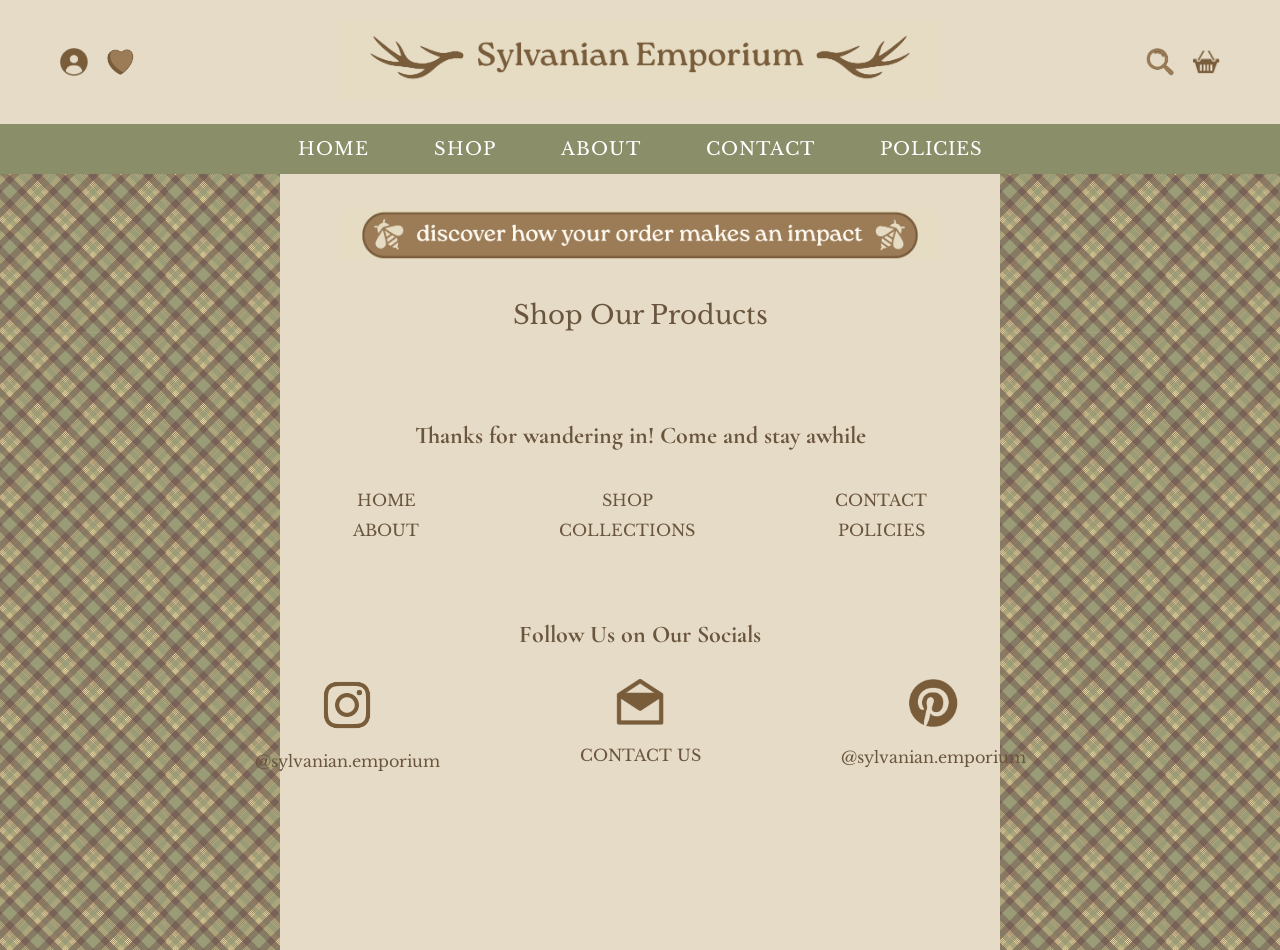
<file: shop.html>
<!doctype html>
<html lang="en">

<head>
<meta charset="utf-8">
<meta name="viewport" content="width=device-width, initial-scale=1">
<title>Sylvanian Emporium</title>

<link rel="stylesheet" href="style.css">

<!-- Fonts -->
<link rel="preconnect" href="https://fonts.googleapis.com">
<link rel="preconnect" href="https://fonts.gstatic.com" crossorigin>

<link href="https://fonts.googleapis.com/css2?family=Cormorant+Garamond:wght@400;500;600&family=Libre+Baskerville&display=swap" rel="stylesheet">
</head>

<body>

  <div class="page">
<!-- HEADER -->
<header class="top-header">

  <div class="header-left">
    <img src="assets/account.png" alt="Account">
    <img src="assets/favorites.png" alt="Favorites">
  </div>

  <div class="logo">
    <img src="assets/logo.png" alt="Sylvanian Emporium">
  </div>

  <div class="header-right">
    <img src="assets/search.png" alt="Search">
    <img src="assets/cart.png" alt="Cart">
  </div>

</header>



<!-- NAV -->
<nav class="main-nav">
  <a href="index.html">HOME</a>
  <a href="shop.html">SHOP</a>
  <a href="about.html">ABOUT</a>
  <a href="contact.html">CONTACT</a>
  <a href="policies.html">POLICIES</a>
</nav>



<!-- IMPACT BANNER -->
<section class="impact-banner">
  <img src="assets/impact.png" alt="Impact banner">
</section>



<!-- HERO -->
<section class="hero">

  <p class="hero-text">
    Shop Our Products
  </p>

<!-- FOOTER LINKS -->
<section class="footer-links">

  <h2>Thanks for wandering in! Come and stay awhile</h2>

  <div class="footer-grid">

    <div>
      <a href="index.html">HOME</a>
      <a href="about.html">ABOUT</a>
    </div>

    <div>
      <a href="shop.html">SHOP</a>
      <a href="collections.html">COLLECTIONS</a>
    </div>

    <div>
      <a href="contact.html">CONTACT</a>
      <a href="policies.html">POLICIES</a>
    </div>

  </div>

</section>



<!-- SOCIAL -->
<footer class="social-footer">

  <h2>Follow Us on Our Socials</h2>

  <div class="social-grid">

    <div>
      <img src="assets/instagram.png" alt="Instagram">
      <p>@sylvanian.emporium</p>
    </div>

    <div>
      <img src="assets/email.png" alt="Email">
      <p>CONTACT US</p>
    </div>

    <div>
      <img src="assets/pinterest.png" alt="Pinterest">
      <p>@sylvanian.emporium</p>
    </div>

  </div>

</footer>
</div>
</body>
</html>
</file>
<file: style.css>
:root{
  --sage:#8a8f6a;
  --cream:#e6dbc6;
  --ink:#6a563f;
}

/* GLOBAL */

body{
  margin:0;
  background:var(--cream);
  font-family:"Libre Baskerville", serif;
  color:var(--ink);
  text-align:center;
}

h1,h2,h3{
  font-family:"Cormorant Garamond", serif;
}


/* HEADER */

.top-header{
  display:flex;
  align-items:center;
  justify-content:space-between;
  padding:20px 60px;
  background:var(--cream);
}

.header-left,
.header-right{
  display:flex;
  gap:18px;
}

.top-header img{
  width:28px;
}

.logo img{
  width:600px;
}


/* NAV */

.main-nav{
  background:var(--sage);
  padding:14px 0;
}

.main-nav a{
  color:white;
  text-decoration:none;
  margin:0 30px;
  font-size:18px;
  letter-spacing:1px;
}


/* PAGE CONTAINER */

.page{
  max-width:1500px;
  margin:auto;
  min-height:100vh;
  padding-bottom:50px;

  background:
    url("assets/pattern.png") left top repeat-y,
    url("assets/pattern.png") right top repeat-y,
    var(--cream);

  background-size:
    280px auto,
    280px auto;
}


/* IMPACT BANNER */

.impact-banner{
  margin:35px 0;
}

.impact-banner img{
  width:600px;
  max-width:90%;
}


/* HERO */

.hero{
  max-width:1100px;
  margin:auto;
}

.hero-text{
  font-size:26px;
  margin-bottom:35px;
}


/* SALE IMAGE */

.sale-card{
  margin:25px 0;
}

.sale-card img{
  width:650px;
  max-width:90%;
  border-radius:18px;
}


/* SHOP BUTTON */

.shop-btn{
  display:inline-block;
  background:var(--sage);
  color:white;
  padding:16px 40px;
  border-radius:30px;
  text-decoration:none;
  margin-top:25px;
  font-size:18px;
}


/* COLLECTIONS */

.collections{
  margin-top:80px;
}

.collection-grid{
  display:flex;
  justify-content:center;
  gap:90px;
  margin-top:40px;
}

.collection-card img{
  width:320px;
  border-radius:18px;
}

.collection-card p{
  font-size:22px;
  margin-top:10px;
}

/* CONTACT FORM */

.contact-form{
  max-width:600px;
  margin:50px auto;
  display:flex;
  flex-direction:column;
  gap:15px;
  text-align:left;
}

.contact-form input,
.contact-form textarea{
  padding:12px;
  border-radius:10px;
  border:1px solid rgba(0,0,0,.15);
  font-family:"Libre Baskerville", serif;
}

.contact-form button{
  background:var(--sage);
  color:white;
  border:none;
  padding:14px;
  border-radius:30px;
  font-size:16px;
  cursor:pointer;
}

/* FOOTER */

.footer-links{
  margin-top:90px;
}

.footer-grid{
  display:flex;
  justify-content:center;
  gap:140px;
  margin-top:30px;
}

.footer-grid a{
  display:block;
  color:var(--ink);
  margin:10px 0;
  text-decoration:none;
}


/* SOCIAL */

.social-footer{
  margin-top:70px;
  padding-bottom:50px;
}

.social-grid{
  display:flex;
  justify-content:center;
  gap:140px;
  margin-top:30px;
}

.social-grid img{
  width:52px;
}
</file>
